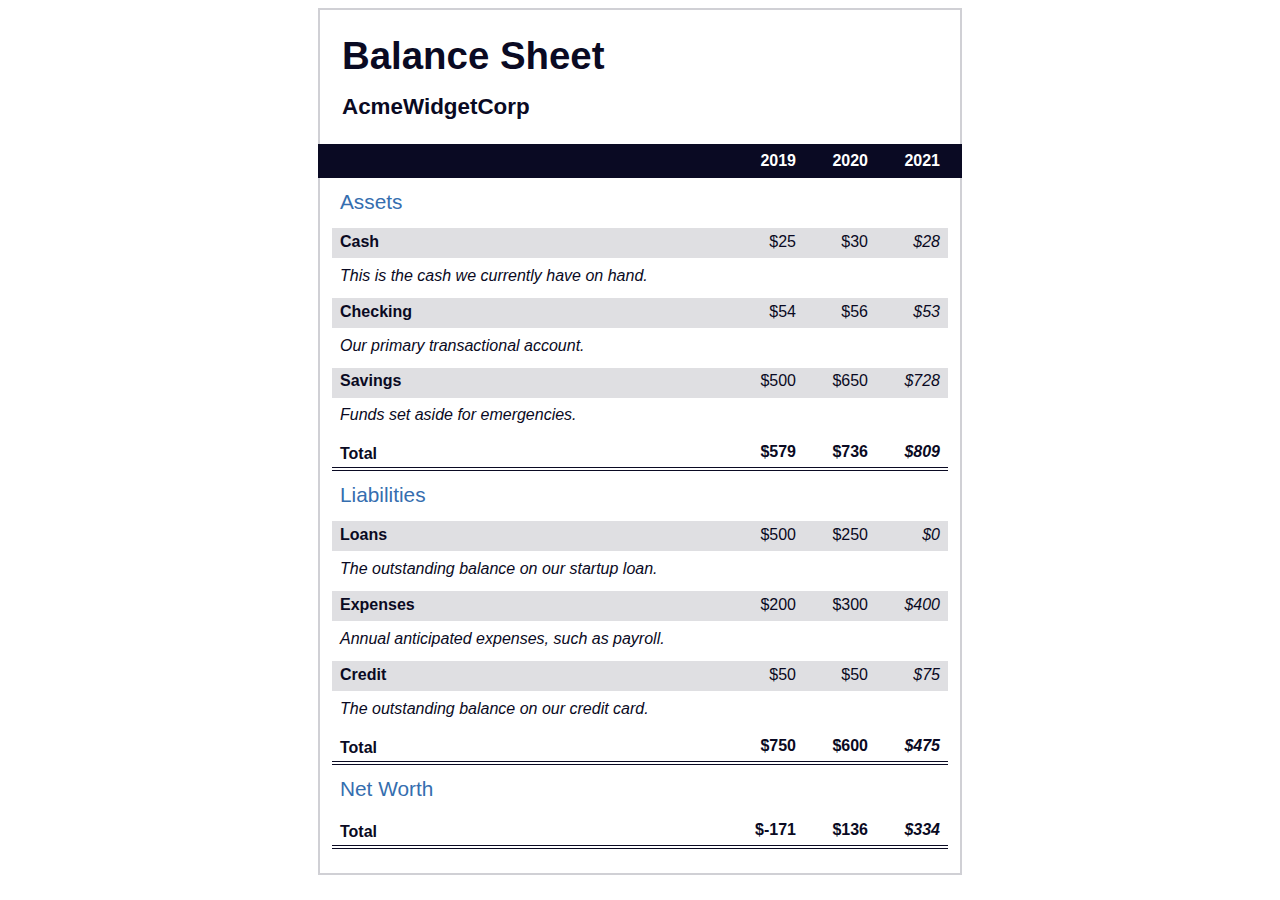
<file: balance sheet/index.html>
<!DOCTYPE html>
<html lang="en">
  <head>
    <meta charset="UTF-8">
    <meta name="viewport" content="width=device-width, initial-scale=1.0">
    <title>Balance Sheet</title>
    <link rel="stylesheet" href="./styles.css">
  </head>
  <body>
    <main>
      <section>
        <h1>
          <span class="flex">
            <span>AcmeWidgetCorp</span>
            <span>Balance Sheet</span>
          </span>
        </h1>
        <div id="years" aria-hidden="true">
          <span class="year">2019</span>
          <span class="year">2020</span>
          <span class="year">2021</span>
        </div>
        <div class="table-wrap">
          <table>
            <caption>Assets</caption>
            <thead>
              <tr>
                <td></td>
                <th><span class="sr-only year">2019</span></th>
                <th><span class="sr-only year">2020</span></th>
                <th class="current"><span class="sr-only year">2021</span></th>
              </tr>
            </thead>
            <tbody>
              <tr class="data">
                <th>Cash <span class="description">This is the cash we currently have on hand.</span></th>
                <td>$25</td>
                <td>$30</td>
                <td class="current">$28</td>
              </tr>
              <tr class="data">
                <th>Checking <span class="description">Our primary transactional account.</span></th>
                <td>$54</td>
                <td>$56</td>
                <td class="current">$53</td>
              </tr>
              <tr class="data">
                <th>Savings <span class="description">Funds set aside for emergencies.</span></th>
                <td>$500</td>
                <td>$650</td>
                <td class="current">$728</td>
              </tr>
              <tr class="total">
                <th>Total <span class="sr-only">Assets</span></th>
                <td>$579</td>
                <td>$736</td>
                <td class="current">$809</td>
              </tr>
            </tbody>
          </table>
          <table>
            <caption>Liabilities</caption>
            <thead>
              <tr>
              <td></td>
              <th><span class="sr-only">2019</span></th>
              <th><span class="sr-only">2020</span></th>
              <th><span class="sr-only">2021</span></th>
              </tr>
            </thead>
            <tbody>
              <tr class="data">
                <th>Loans <span class="description">The outstanding balance on our startup loan.</span></th>
                <td>$500</td>
                <td>$250</td>
                <td class="current">$0</td>
              </tr>
              <tr class="data">
                <th>Expenses <span class="description">Annual anticipated expenses, such as payroll.</span></th>
                <td>$200</td>
                <td>$300</td>
                <td class="current">$400</td>
              </tr>
              <tr class="data">
                <th>Credit <span class="description">The outstanding balance on our credit card.</span></th>
                <td>$50</td>
                <td>$50</td>
                <td class="current">$75</td>
              </tr>
              <tr class="total">
                <th>Total <span class="sr-only">Liabilities</span></th>
                <td>$750</td>
                <td>$600</td>
                <td class="current">$475</td>
              </tr>
            </tbody>
          </table>
          <table>
            <caption>Net Worth</caption>
            <thead>
              <tr>
              <td></td>
              <th><span class="sr-only">2019</span></th>
              <th><span class="sr-only">2020</span></th>
              <th><span class="sr-only">2021</span></th>
              </tr>
            </thead>
            <tbody>
              <tr class="total">
                <th>Total <span class="sr-only">Net Worth</span></th>
                <td>$-171</td>
                <td>$136</td>
                <td class="current">$334</td>
              </tr>
            </tbody>
          </table>
        </div>
      </section>
    </main>
  </body>
</html>
</file>
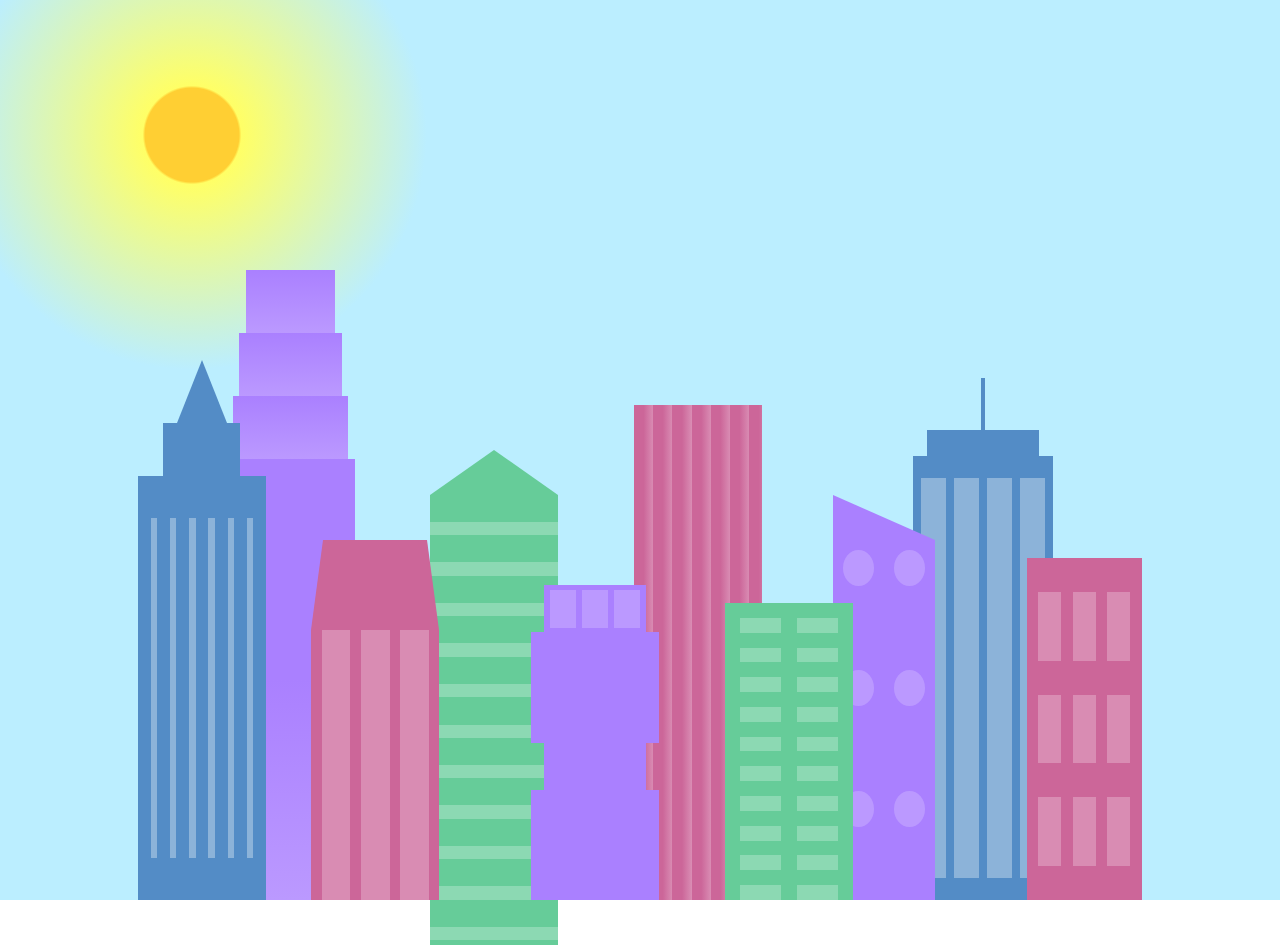
<file: City Skyline/index.html>
<!DOCTYPE html>
<html lang="en">    
  <head>
    <meta charset="UTF-8">
    <title>City Skyline</title>
    <link href="styles.css" rel="stylesheet" />   
  </head>

  <body>
    <div class="background-buildings sky">
      <div></div>
      <div></div>
      <div class="bb1 building-wrap">
        <div class="bb1a bb1-window"></div>
        <div class="bb1b bb1-window"></div>
        <div class="bb1c bb1-window"></div>
        <div class="bb1d"></div>
      </div>
      <div class="bb2">
        <div class="bb2a"></div>
        <div class="bb2b"></div>
      </div>
      <div class="bb3"></div>
      <div></div>
      <div class="bb4 building-wrap">
        <div class="bb4a"></div>
        <div class="bb4b"></div>
        <div class="bb4c window-wrap">
          <div class="bb4-window"></div>
          <div class="bb4-window"></div>
          <div class="bb4-window"></div>
          <div class="bb4-window"></div>
        </div>
      </div>
      <div></div>
      <div></div>
    </div>

    <div class="foreground-buildings">
      <div></div>
      <div></div>
      <div class="fb1 building-wrap">
        <div class="fb1a"></div>
        <div class="fb1b"></div>
        <div class="fb1c"></div>
      </div>
      <div class="fb2">
        <div class="fb2a"></div>
        <div class="fb2b window-wrap">
          <div class="fb2-window"></div>
          <div class="fb2-window"></div>
          <div class="fb2-window"></div>
        </div>
      </div>
      <div></div>
      <div class="fb3 building-wrap">
        <div class="fb3a window-wrap">
          <div class="fb3-window"></div>
          <div class="fb3-window"></div>
          <div class="fb3-window"></div>
        </div>
        <div class="fb3b"></div>
        <div class="fb3a"></div>
        <div class="fb3b"></div>
      </div>
      <div class="fb4">
        <div class="fb4a"></div>
        <div class="fb4b">
          <div class="fb4-window"></div>
          <div class="fb4-window"></div>
          <div class="fb4-window"></div>
          <div class="fb4-window"></div>
          <div class="fb4-window"></div>
          <div class="fb4-window"></div>
        </div>
      </div>
      <div class="fb5"></div>
      <div class="fb6"></div>
      <div></div>
      <div></div>
    </div>
  </body>
</html>
</file>
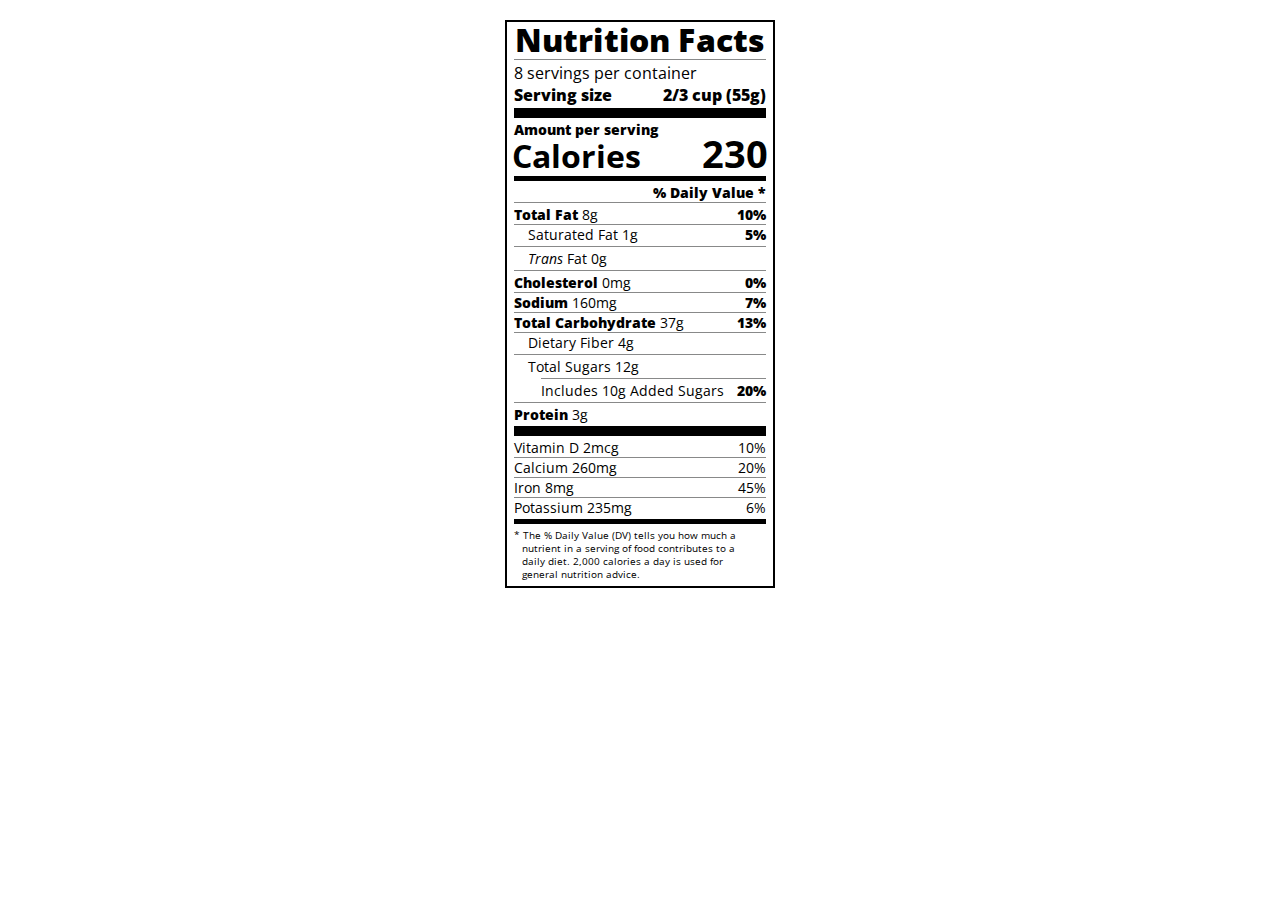
<file: nutrition/index.html>
<!DOCTYPE html>
<html lang="en">
  <head>
    <meta charset="UTF-8">
    <title>Nutrition Label</title>
    <link href="https://fonts.googleapis.com/css?family=Open+Sans:400,700,800" rel="stylesheet">
    <link href="./styles.css" rel="stylesheet">
  </head>
  <body>
    <div class="label">
      <header>
        <h1 class="bold">Nutrition Facts</h1>
        <div class="divider"></div>
        <p>8 servings per container</p>
        <p class="bold">Serving size <span class="right">2/3 cup (55g)</span></p>
      </header>
      <div class="divider lg"></div>
      <div class="calories-info">
        <p class="bold sm-text">Amount per serving</p>
        <h1>Calories <span class="right">230</span></h1>
      </div>
      <div class="divider md"></div>
      <div class="daily-value sm-text">
        <p class="right bold no-divider">% Daily Value *</p>
        <div class="divider"></div>
        <p><span class="bold">Total Fat</span> 8g <span class="bold right">10%</span></p>
        <p class="indent no-divider">Saturated Fat 1g <span class="bold right">5%</span></p>
        <div class="divider"></div>
        <p class="indent no-divider"><i>Trans</i> Fat 0g</p>
        <div class="divider"></div>
        <p><span class="bold">Cholesterol</span> 0mg <span class="right bold">0%</span></p>
        <p><span class="bold">Sodium</span> 160mg <span class="right bold">7%</span></p>
        <p><span class="bold">Total Carbohydrate</span> 37g <span class="right bold">13%</span></p>
        <p class="indent no-divider">Dietary Fiber 4g</p>
        <div class="divider"></div>
        <p class="indent no-divider">Total Sugars 12g</p>
        <div class="divider dbl-indent"></div>
        <p class="dbl-indent no-divider">Includes 10g Added Sugars <span class="right bold">20%</span>
        <div class="divider"></div>
        <p class="no-divider"><span class="bold">Protein</span> 3g</p>
        <div class="divider lg"></div>
        <p>Vitamin D 2mcg <span class="right">10%</span></p>
        <p>Calcium 260mg <span class="right">20%</span></p>
        <p>Iron 8mg <span class="right">45%</span></p>
        <p class="no-divider">Potassium 235mg <span class="right">6%</span></p>
      </div>
      <div class="divider md"></div>
      <p class="note">* The % Daily Value (DV) tells you how much a nutrient in a serving of food contributes to a daily diet. 2,000 calories a day is used for general nutrition advice.</p>
    </div>
  </body>
</html>
</file>
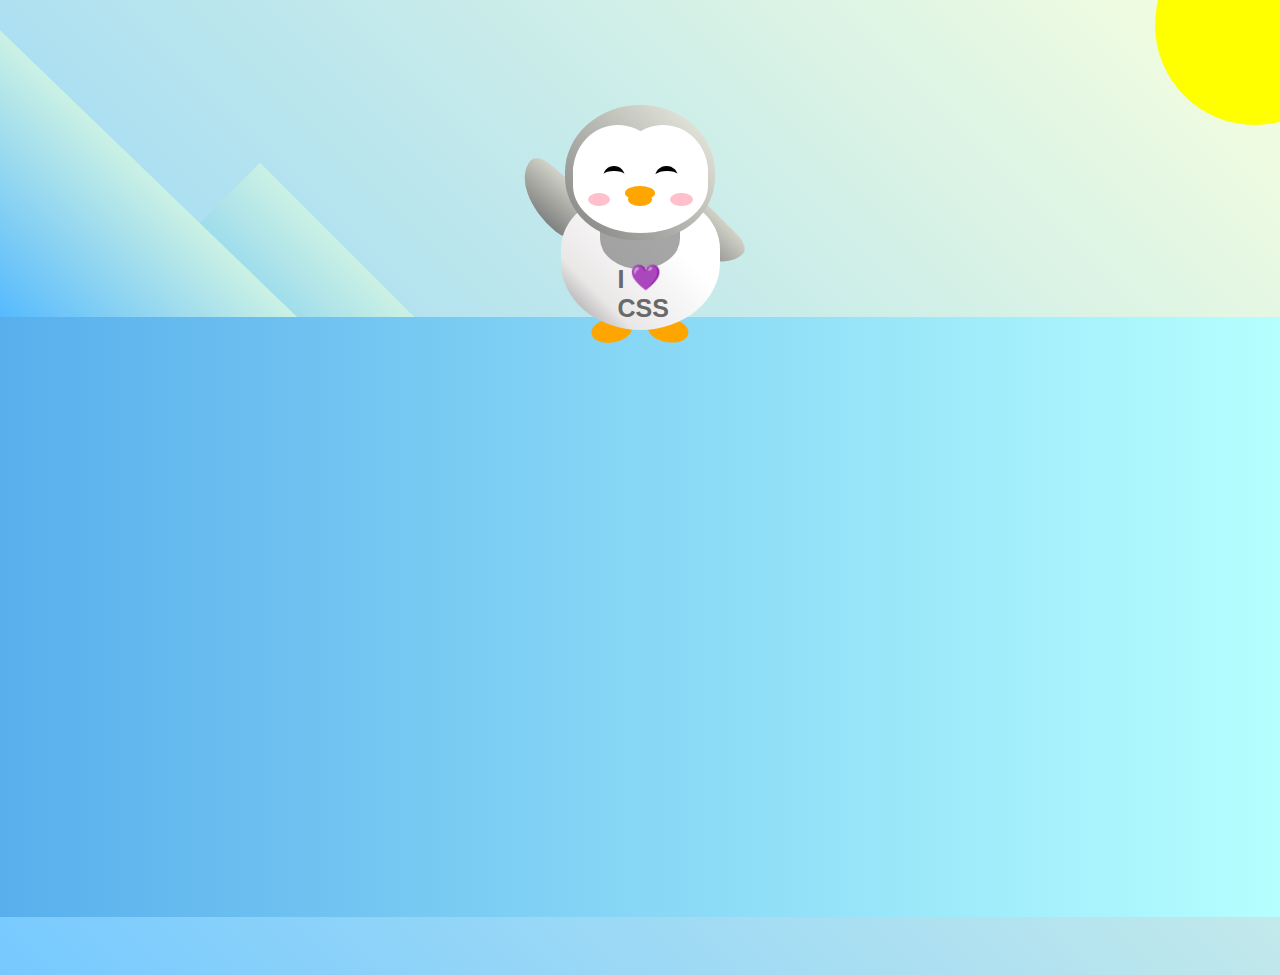
<file: Penguin/index.html>
<!DOCTYPE html>
<html lang="en">
  <head>
    <meta charset="UTF-8" />
    <link rel="stylesheet" href="./styles.css" />
    <title>Penguin</title>
    <meta name="viewport" content="width=device-width, initial-scale=1.0" />
  </head>

  <body>
    <div class="left-mountain"></div>
    <div class="back-mountain"></div>
    <div class="sun"></div>
    <div class="penguin">
      <div class="penguin-head">
        <div class="face left"></div>
        <div class="face right"></div>
        <div class="chin"></div>
        <div class="eye left">
          <div class="eye-lid"></div>
        </div>
        <div class="eye right">
          <div class="eye-lid"></div>
        </div>
        <div class="blush left"></div>
        <div class="blush right"></div>
        <div class="beak top"></div>
        <div class="beak bottom"></div>
      </div>
      <div class="shirt">
        <div>💜</div>
        <p>I CSS</p>
      </div> 
      <div class="penguin-body">
        <div class="arm left"></div>
        <div class="arm right"></div>
        <div class="foot left"></div>
        <div class="foot right"></div>
      </div>
    </div>

    <div class="ground"></div>
  </body>
</html>
</file>
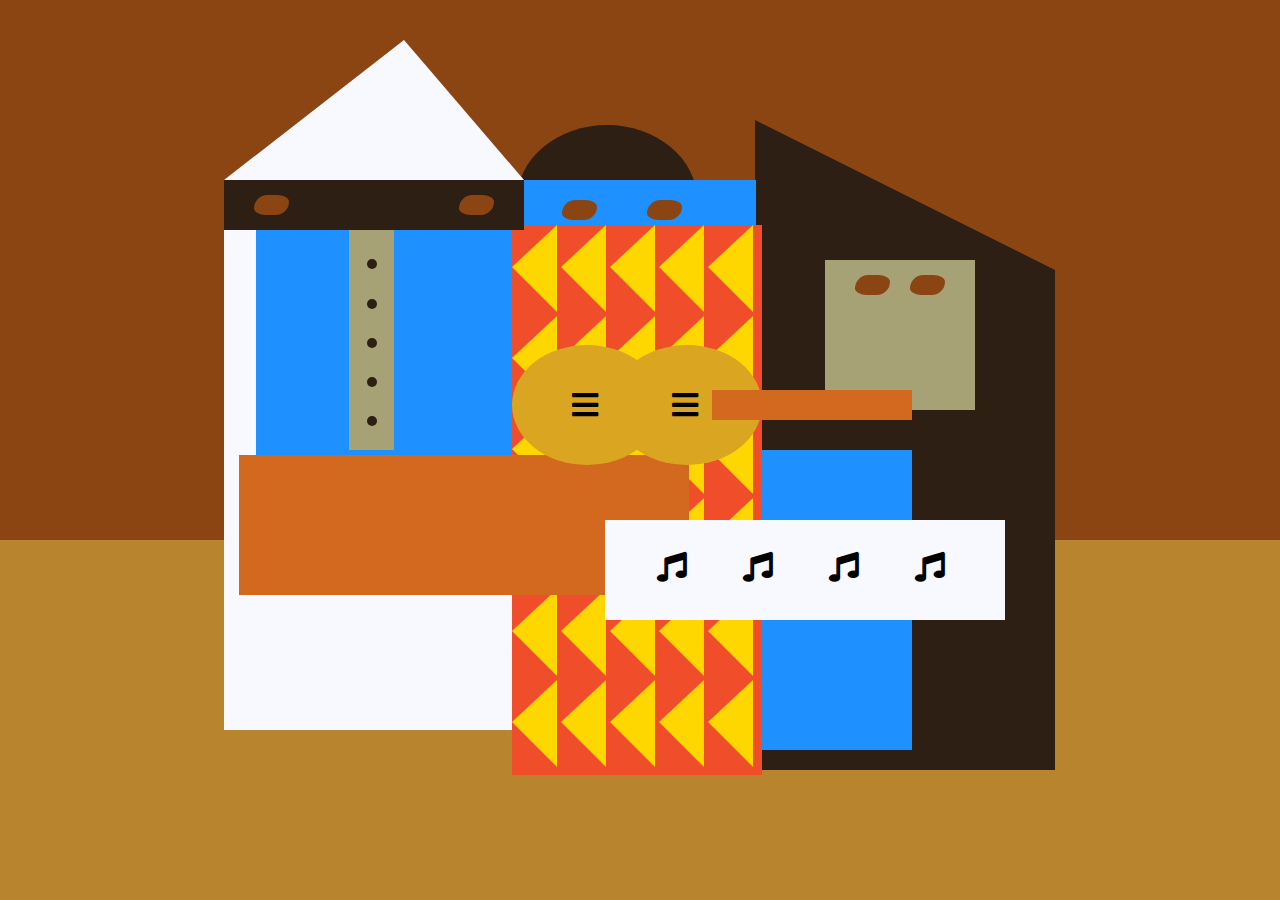
<file: Piocasso Painting/index.html>
<!DOCTYPE html>
<html lang="en">
  <head>
    <meta charset="utf-8">
    <title>Picasso Painting</title>
    <link rel="stylesheet" href="./styles.css" />
    <link rel="stylesheet" href="https://use.fontawesome.com/releases/v5.8.2/css/all.css">
  </head>
  <body>
    <div id="back-wall"></div>
    <div class="characters">
      <div id="offwhite-character">
        <div id="white-hat"></div>
        <div id="black-mask">
          <div class="eyes left"></div>
          <div class="eyes right"></div>
        </div>
        <div id="gray-instrument">
          <div class="black-dot"></div>
          <div class="black-dot"></div>
          <div class="black-dot"></div>
          <div class="black-dot"></div>
          <div class="black-dot"></div>
        </div>
        <div id="tan-table"></div>
      </div>
      <div id="black-character">
        <div id="black-hat"></div>
        <div id="gray-mask">
          <div class="eyes left"></div>
          <div class="eyes right"></div>
        </div>
        <div id="white-paper">
          <i class="fas fa-music"></i>
          <i class="fas fa-music"></i>
          <i class="fas fa-music"></i>
          <i class="fas fa-music"></i>
        </div>
      </div>
      <div class="blue" id="blue-left"></div>
      <div class="blue" id="blue-right"></div>
      <div id="orange-character">
        <div id="black-round-hat"></div>
        <div id="eyes-div">
          <div class="eyes left"></div>
          <div class="eyes right"></div>
        </div>
        <div id="triangles">
          <div class="triangle"></div>
          <div class="triangle"></div>
          <div class="triangle"></div>
          <div class="triangle"></div>
          <div class="triangle"></div>
          <div class="triangle"></div>
          <div class="triangle"></div>
          <div class="triangle"></div>
          <div class="triangle"></div>
          <div class="triangle"></div>
          <div class="triangle"></div>
          <div class="triangle"></div>
          <div class="triangle"></div>
          <div class="triangle"></div>
          <div class="triangle"></div>
          <div class="triangle"></div>
          <div class="triangle"></div>
          <div class="triangle"></div>
          <div class="triangle"></div>
          <div class="triangle"></div>
          <div class="triangle"></div>
          <div class="triangle"></div>
          <div class="triangle"></div>
          <div class="triangle"></div>
          <div class="triangle"></div>
          <div class="triangle"></div>
          <div class="triangle"></div>
          <div class="triangle"></div>
          <div class="triangle"></div>
          <div class="triangle"></div>
        </div>
        <div id="guitar">
          <div class="guitar" id="guitar-left">
            <i class="fas fa-bars"></i>
          </div>
          <div class="guitar" id="guitar-right">
            <i class="fas fa-bars"></i>
          </div>
          <div id="guitar-neck"></div>
        </div>
      </div>
    </div>
  </body>
</html>
</file>
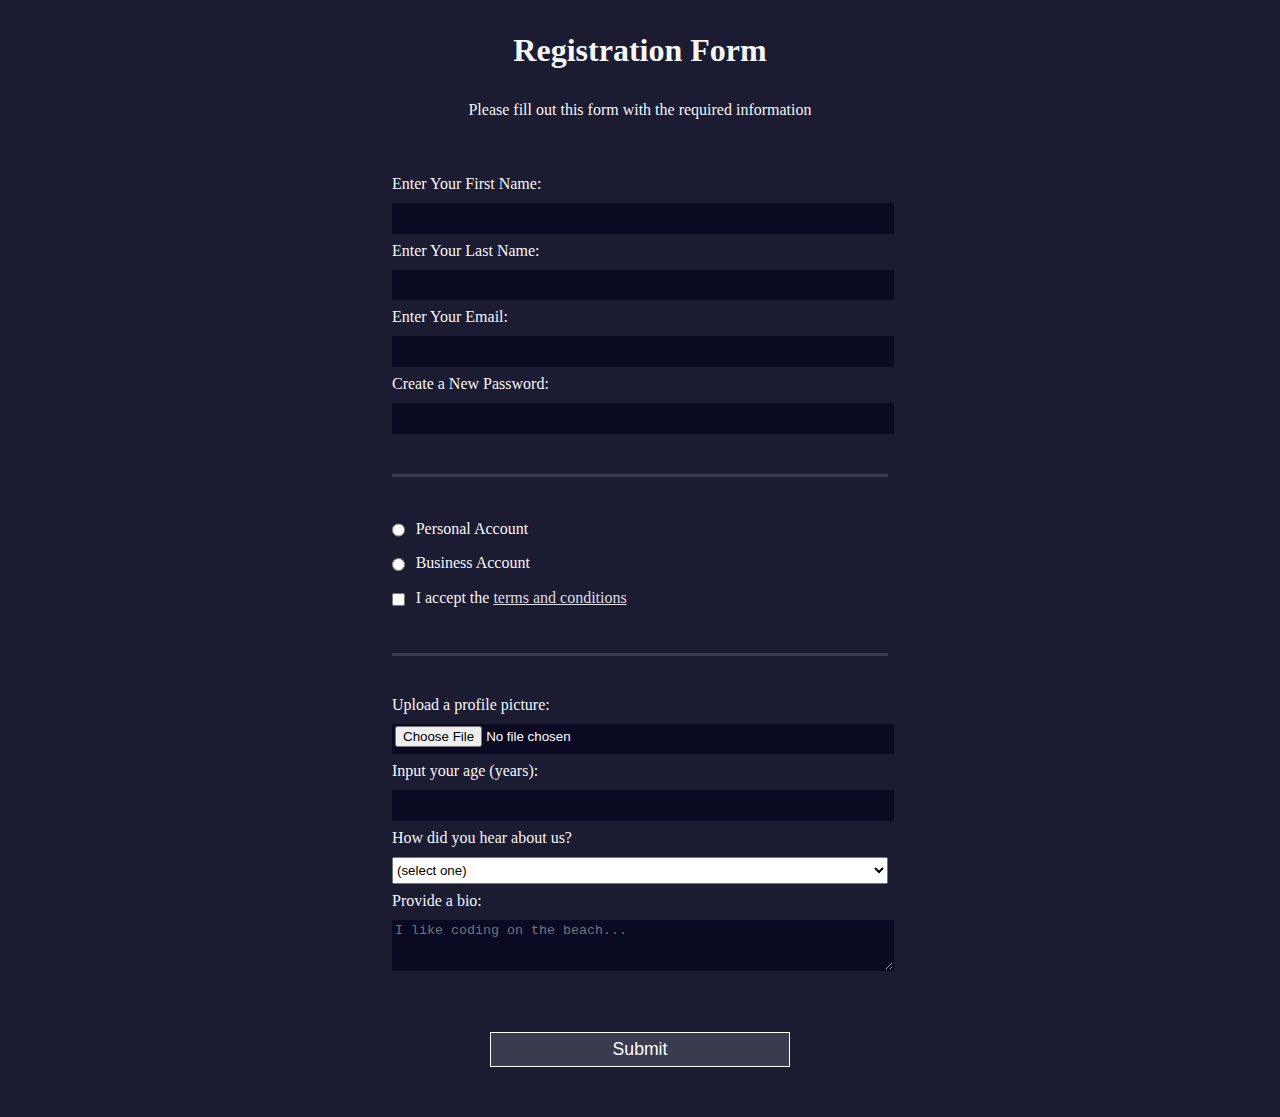
<file: Registration form/index.html>
<!DOCTYPE html>
<html lang="en">
  <head>
    <meta charset="UTF-8">
    <title>Registration Form</title>
    <link rel="stylesheet" href="styles.css" />
  </head>
  <body>
    <h1>Registration Form</h1>
    <p>Please fill out this form with the required information</p>
    <form method="post" action='https://register-demo.freecodecamp.org'>
      <fieldset>
        <label for="first-name">Enter Your First Name: <input id="first-name" name="first-name" type="text" required /></label>
        <label for="last-name">Enter Your Last Name: <input id="last-name" name="last-name" type="text" required /></label>
        <label for="email">Enter Your Email: <input id="email" name="email" type="email" required /></label>
        <label for="new-password">Create a New Password: <input id="new-password" name="new-password" type="password" pattern="[a-z0-5]{8,}" required /></label>
      </fieldset>
      <fieldset>
        <label for="personal-account"><input id="personal-account" type="radio" name="account-type" class="inline" /> Personal Account</label>
        <label for="business-account"><input id="business-account" type="radio" name="account-type" class="inline" /> Business Account</label>
        <label for="terms-and-conditions" name="terms-and-conditions">
          <input id="terms-and-conditions" type="checkbox" required name="terms-and-conditions" class="inline" /> I accept the <a href="https://www.freecodecamp.org/news/terms-of-service/">terms and conditions</a>
        </label>
      </fieldset>
      <fieldset>
        <label for="profile-picture">Upload a profile picture: <input id="profile-picture" type="file" name="file" /></label>
        <label for="age">Input your age (years): <input id="age" type="number" name="age" min="13" max="120" /></label>
        <label for="referrer">How did you hear about us?
          <select id="referrer" name="referrer">
            <option value="">(select one)</option>
            <option value="1">freeCodeCamp News</option>
            <option value="2">freeCodeCamp YouTube Channel</option>
            <option value="3">freeCodeCamp Forum</option>
            <option value="4">Other</option>
          </select>
        </label>
        <label for="bio">Provide a bio:
          <textarea id="bio" name="bio" rows="3" cols="30" placeholder="I like coding on the beach..."></textarea>
        </label>
      </fieldset>
      <input type="submit" value="Submit" />
    </form>
  </body>
</html>
</file>
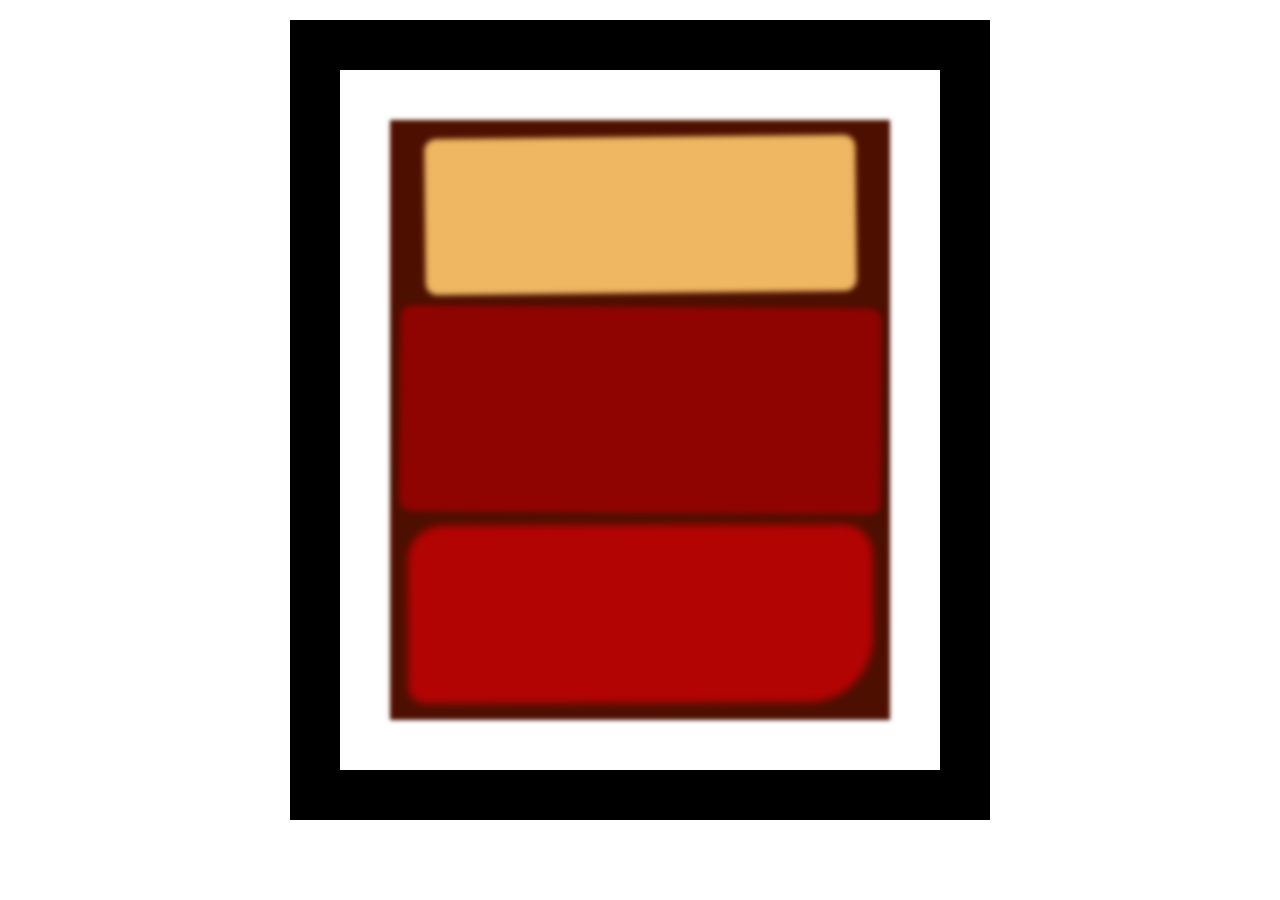
<file: Rothko Painting/index.html>
<!DOCTYPE html>
<html lang="en">
  <head>
    <meta charset="UTF-8">
    <title>Rothko Painting</title>
    <link href="./styles.css" rel="stylesheet">
  </head>
  <body>
    <div class="frame">
      <div class="canvas">
        <div class="one"></div>
        <div class="two"></div>
        <div class="three"></div>
      </div>
    </div>
  </body>
</html>
</file>
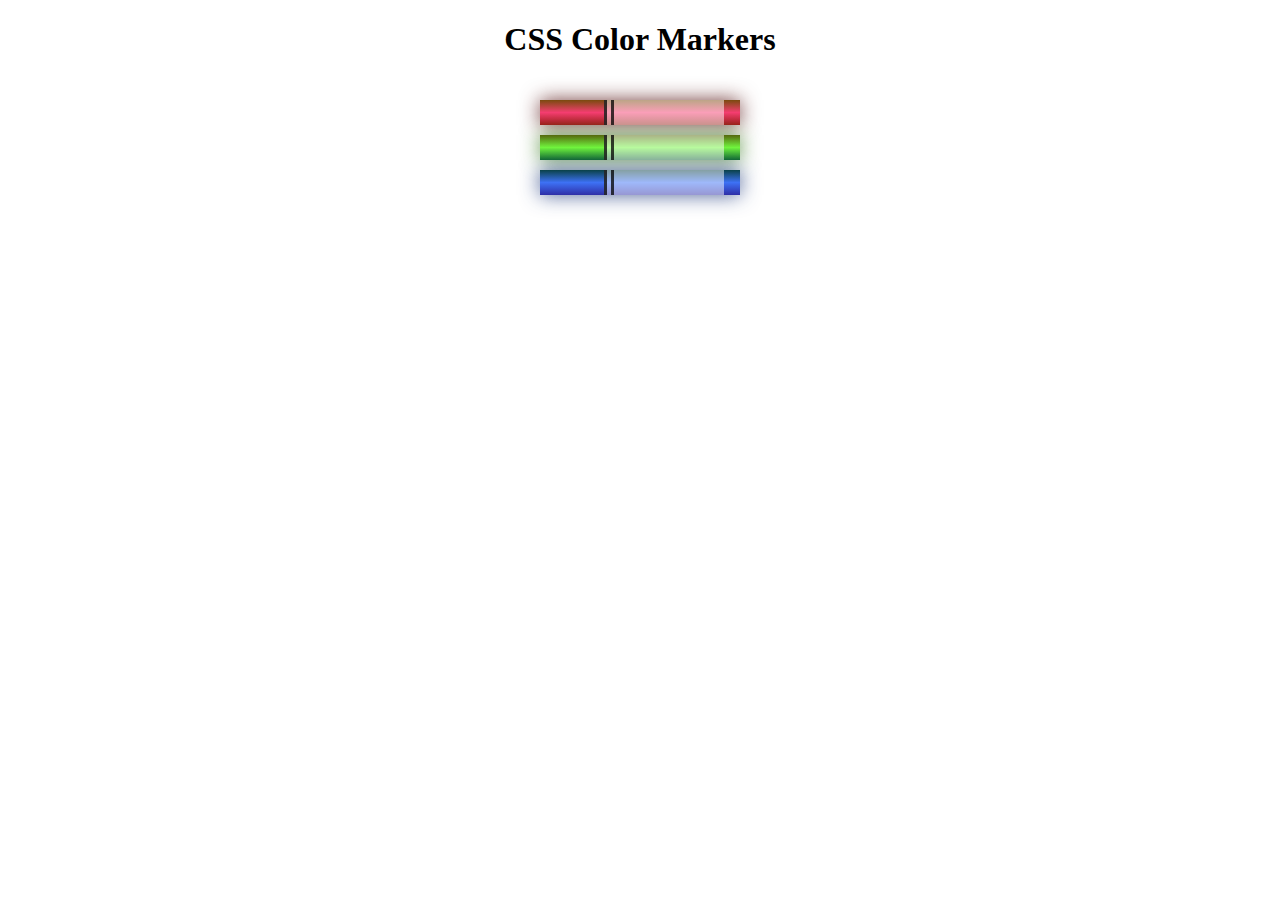
<file: colored markers/markers.html>
<!DOCTYPE html>
<html lang="en">
  <head>
    <meta charset="utf-8">
    <meta name="viewport" content="width=device-width, initial-scale=1.0">
    <title>Colored Markers</title>
    <link rel="stylesheet" href="styles.css">
  </head>
  <body>
    <h1>CSS Color Markers</h1>
    <div class="container">
      <div class="marker red">
        <div class="cap"></div>
        <div class="sleeve"></div>
      </div>
      <div class="marker green">
        <div class="cap"></div>
        <div class="sleeve"></div>
      </div>
      <div class="marker blue">
        <div class="cap"></div>
        <div class="sleeve"></div>
      </div>
    </div>
  </body>
</html>
</file>
<file: balance sheet/styles.css>
span[class~="sr-only"] {
  border: 0 !important;
  clip: rect(1px, 1px, 1px, 1px) !important;
  clip-path: inset(50%) !important;
  -webkit-clip-path: inset(50%) !important;
  height: 1px !important;
  width: 1px !important;
  position: absolute !important;
  overflow: hidden !important;
  white-space: nowrap !important;
  padding: 0 !important;
  margin: -1px !important;
}

html {
  box-sizing: border-box;
}

body {
  font-family: sans-serif;
  color: #0a0a23;
}

h1 {
  max-width: 37.25rem;
  margin: 0 auto;
  padding: 1.5rem 1.25rem;
}

h1 .flex {
  display: flex;
  flex-direction: column-reverse;
  gap: 1rem;
}

h1 .flex span:first-of-type {
  font-size: 0.7em;
}

h1 .flex span:last-of-type {
  font-size: 1.2em;
}

section {
  max-width: 40rem;
  margin: 0 auto;
  border: 2px solid #d0d0d5;
}

#years {
  display: flex;
  justify-content: flex-end;
  position: sticky;
  top: 0;
  background: #0a0a23;
  color: #fff;
  z-index: 999;
  padding: 0.5rem calc(1.25rem + 2px) 0.5rem 0;
  margin: 0 -2px;
}

#years span[class] {
  font-weight: bold;
  width: 4.5rem;
  text-align: right;
}

.table-wrap {
  padding: 0 0.75rem 1.5rem 0.75rem;
}

table {
  border-collapse: collapse;
  border: 0;
  width: 100%;
  position: relative;
  margin-top: 3rem;
}

table caption {
  color: #356eaf;
  font-size: 1.3em;
  font-weight: normal;
  position: absolute;
  top: -2.25rem;
  left: 0.5rem;
}

tbody td {
  width: 100vw;
  min-width: 4rem;
  max-width: 4rem;
}

tbody th {
  width: calc(100% - 12rem);
}

tr[class="total"] {
  border-bottom: 4px double #0a0a23;
  font-weight: bold;
}

tr[class="total"] th {
  text-align: left;
  padding: 0.5rem 0 0.25rem 0.5rem;
}

tr.total td {
  text-align: right;
  padding: 0 0.25rem;
}

tr.total td:nth-of-type(3) {
  padding-right: 0.5rem;
}

tr.total:hover {
  background-color: #99c9ff;
}

td.current {
  font-style: italic;
}

tr.data {
  background-image: linear-gradient(to bottom, #dfdfe2 1.845rem, white 1.845rem);
}

tr.data th {
  text-align: left;
  padding-top: 0.3rem;
  padding-left: 0.5rem;
}

tr.data th .description {
  display: block;
  font-weight: normal;
  font-style: italic;
  padding: 1rem 0 0.75rem;
  margin-right: -13.5rem;
}

tr.data td {
  vertical-align: top;
  padding: 0.3rem 0.25rem 0;
  text-align: right;
}

tr.data td:last-of-type {
  padding-right: 0.5rem;
}
</file>
<file: City Skyline/styles.css>
:root {
  --building-color1: #aa80ff;
  --building-color2: #66cc99;
  --building-color3: #cc6699;
  --building-color4: #538cc6;
  --window-color1: #bb99ff;
  --window-color2: #8cd9b3;
  --window-color3: #d98cb3;
  --window-color4: #8cb3d9;
}

* {
  box-sizing: border-box;
}

body {
  height: 100vh;
  margin: 0;
  overflow: hidden;
}

.background-buildings, .foreground-buildings {
  width: 100%;
  height: 100%;
  display: flex;
  align-items: flex-end;
  justify-content: space-evenly;
  position: absolute;
  top: 0;
}

.building-wrap {
  display: flex;
  flex-direction: column;
  align-items: center;
}

.window-wrap {
  display: flex;
  align-items: center;
  justify-content: space-evenly;
}

.sky {
  background: radial-gradient(
      closest-corner circle at 15% 15%,
      #ffcf33,
      #ffcf33 20%,
      #ffff66 21%,
      #bbeeff 100%
    );
}

/* BACKGROUND BUILDINGS - "bb" stands for "background building" */
.bb1 {
  width: 10%;
  height: 70%;
}

.bb1a {
  width: 70%;
}
  
.bb1b {
  width: 80%;
}
  
.bb1c {
  width: 90%;
}

.bb1d {
  width: 100%;
  height: 70%;
  background: linear-gradient(
      var(--building-color1) 50%,
      var(--window-color1)
    );
}

.bb1-window {
  height: 10%;
  background: linear-gradient(
      var(--building-color1),
      var(--window-color1)
    );
}

.bb2 {
  width: 10%;
  height: 50%;
}

.bb2a {
  border-bottom: 5vh solid var(--building-color2);
  border-left: 5vw solid transparent;
  border-right: 5vw solid transparent;
}

.bb2b {
  width: 100%;
  height: 100%;
  background: repeating-linear-gradient(
      var(--building-color2),
      var(--building-color2) 6%,
      var(--window-color2) 6%,
      var(--window-color2) 9%
    );
}

.bb3 {
  width: 10%;
  height: 55%;
  background: repeating-linear-gradient(
      90deg,
      var(--building-color3),
      var(--building-color3),
      var(--window-color3) 15%
    );
}

.bb4 {
  width: 11%;
  height: 58%;
}

.bb4a {
  width: 3%;
  height: 10%;
  background-color: var(--building-color4);
}

.bb4b {
  width: 80%;
  height: 5%;
  background-color: var(--building-color4);
}
  
.bb4c {
  width: 100%;
  height: 85%;
  background-color: var(--building-color4);
}

.bb4-window {
  width: 18%;
  height: 90%;
  background-color: var(--window-color4);
}

/* FOREGROUND BUILDINGS - "fb" stands for "foreground building" */
.fb1 {
  width: 10%;
  height: 60%;
}

.fb1a {
  border-bottom: 7vh solid var(--building-color4);
  border-left: 2vw solid transparent;
  border-right: 2vw solid transparent;
}

.fb1b {
  width: 60%;
  height: 10%;
  background-color: var(--building-color4);
}
  
.fb1c {
  width: 100%;
  height: 80%;
  background: repeating-linear-gradient(
      90deg,
      var(--building-color4),
      var(--building-color4) 10%,
      transparent 10%,
      transparent 15%
    ),
    repeating-linear-gradient(
      var(--building-color4),
      var(--building-color4) 10%,
      var(--window-color4) 10%,
      var(--window-color4) 90%
    );
}

.fb2 {
  width: 10%;
  height: 40%;
}

.fb2a {
  width: 100%;
  border-bottom: 10vh solid var(--building-color3);
  border-left: 1vw solid transparent;
  border-right: 1vw solid transparent;
}

.fb2b {
  width: 100%;
  height: 75%;
  background-color: var(--building-color3);
}

.fb2-window {
  width: 22%;
  height: 100%;
  background-color: var(--window-color3);
}

.fb3 {
  width: 10%;
  height: 35%;
}
  
.fb3a {
  width: 80%;
  height: 15%;
  background-color: var(--building-color1);
}
  
.fb3b {
  width: 100%;
  height: 35%;
  background-color: var(--building-color1);
}

.fb3-window {
  width: 25%;
  height: 80%;
  background-color: var(--window-color1);
}

.fb4 {
  width: 8%;
  height: 45%;
  position: relative;
  left: 10%;
}

.fb4a {
  border-top: 5vh solid transparent;
  border-left: 8vw solid var(--building-color1);
}

.fb4b {
  width: 100%;
  height: 89%;
  background-color: var(--building-color1);
  display: flex;
  flex-wrap: wrap;
}

.fb4-window {
  width: 30%;
  height: 10%;
  border-radius: 50%;
  background-color: var(--window-color1);
  margin: 10%;
}

.fb5 {
  width: 10%;
  height: 33%;
  position: relative;
  right: 10%;
  background: repeating-linear-gradient(
      var(--building-color2),
      var(--building-color2) 5%,
      transparent 5%,
      transparent 10%
    ),
    repeating-linear-gradient(
      90deg,
      var(--building-color2),
      var(--building-color2) 12%,
      var(--window-color2) 12%,
      var(--window-color2) 44%
    );
}

.fb6 {
  width: 9%;
  height: 38%;
  background: repeating-linear-gradient(
      90deg,
      var(--building-color3),
      var(--building-color3) 10%,
      transparent 10%,
      transparent 30%
    ),
    repeating-linear-gradient(
      var(--building-color3),
      var(--building-color3) 10%,
      var(--window-color3) 10%,
      var(--window-color3) 30%
    );
}

@media (max-width: 1000px) {
    :root {
    --building-color1: #000;
    --building-color2: #000;
    --building-color3: #000;
    --building-color4: #000;
    --window-color1: #777;
    --window-color2: #777;
    --window-color3: #777;
    --window-color4: #777;
  }
    .sky {
    background: radial-gradient(
        closest-corner circle at 15% 15%,
        #ccc,
        #ccc 20%,
        #445 21%,
        #223 100%
      );
  }
}
</file>
<file: nutrition/styles.css>
* {
  box-sizing: border-box;
}

html {
  font-size: 16px;
}

body {
  font-family: 'Open Sans', sans-serif;
}

.label {
  border: 2px solid black;
  width: 270px;
  margin: 20px auto;
  padding: 0 7px;
}

header h1 {
  text-align: center;
  margin: -4px 0;
  letter-spacing: 0.15px
}

p {
  margin: 0;
}

.divider {
  border-bottom: 1px solid #888989;
  margin: 2px 0;
  clear: right;
}

.bold {
  font-weight: 800;
}

.right {
  float: right;
}

.lg {
  height: 10px;
}

.lg, .md {
  background-color: black;
  border: 0;
}

.md {
  height: 5px;
}

.sm-text {
  font-size: 0.85rem;
}

.calories-info h1 {
  margin: -5px -2px;
  overflow: hidden;
}

.calories-info span {
  font-size: 1.2em;
  margin-top: -7px;
}

.indent {
  margin-left: 1em;
}

.dbl-indent {
  margin-left: 2em;
}

.daily-value p:not(.no-divider) {
  border-bottom: 1px solid #888989;
}

.note {
  font-size: 0.6rem;
  margin: 5px 0;
  padding-left: 8px;
  padding-right: 8px;
  padding-top: 0;
  padding-bottom: 0;
  text-indent: -8px;
}
</file>
<file: Penguin/styles.css>
:root {
  --penguin-face: white;
  --penguin-picorna: orange;
  --penguin-skin: gray;
}

body {
  background: linear-gradient(45deg, rgb(118, 201, 255), rgb(247, 255, 222));
  margin: 0;
  padding: 0;
  width: 100%;
  height: 100vh;
  overflow: hidden;
}

.left-mountain {
  width: 300px;
  height: 300px;
  background: linear-gradient(rgb(203, 241, 228), rgb(80, 183, 255));
  position: absolute;
  transform: skew(0deg, 44deg);
  z-index: 2;
  margin-top: 100px;
}

.back-mountain {
  width: 300px;
  height: 300px;
  background: linear-gradient(rgb(203, 241, 228), rgb(47, 170, 255));
  position: absolute;
  z-index: 1;
  transform: rotate(45deg);
  left: 110px;
  top: 225px;
}

.sun {
  width: 200px;
  height: 200px;
  background-color: yellow;
  position: absolute;
  border-radius: 50%;
  top: -75px;
  right: -75px;
}

.penguin {
  width: 300px;
  height: 300px;
  margin: auto;
  margin-top: 75px;
  z-index: 4;
  position: relative;
  transition: transform 1s ease-in-out 0ms;
}

.penguin * {
  position: absolute;
}

.penguin:active {
  transform: scale(1.5);
  cursor: not-allowed;
}

.penguin-head {
  width: 50%;
  height: 45%;
  background: linear-gradient(
    45deg,
    var(--penguin-skin),
    rgb(239, 240, 228)
  );
  border-radius: 70% 70% 65% 65%;
  top: 10%;
  left: 25%;
  z-index: 1;
}

.face {
  width: 60%;
  height: 70%;
  background-color: var(--penguin-face);
  border-radius: 70% 70% 60% 60%;
  top: 15%;
}

.face.left {
  left: 5%;
}

.face.right {
  right: 5%;
}

.chin {
  width: 90%;
  height: 70%;
  background-color: var(--penguin-face);
  top: 25%;
  left: 5%;
  border-radius: 70% 70% 100% 100%;
}

.eye {
  width: 15%;
  height: 17%;
  background-color: black;
  top: 45%;
  border-radius: 50%;
}

.eye.left {
  left: 25%;
}

.eye.right {
  right: 25%;
}

.eye-lid {
  width: 150%;
  height: 100%;
  background-color: var(--penguin-face);
  top: 25%;
  left: -23%;
  border-radius: 50%;
}

.blush {
  width: 15%;
  height: 10%;
  background-color: pink;
  top: 65%;
  border-radius: 50%;
}

.blush.left {
  left: 15%;
}

.blush.right {
  right: 15%;
}

.beak {
  height: 10%;
  background-color: var(--penguin-picorna);
  border-radius: 50%;
}

.beak.top {
  width: 20%;
  top: 60%;
  left: 40%;
}

.beak.bottom {
  width: 16%;
  top: 65%;
  left: 42%;
}

.shirt {
  font: bold 25px Helvetica, sans-serif;
  top: 165px;
  left: 127.5px;
  z-index: 1;
  color: #6a6969;
}

.shirt div {
  font-weight:  initial;
  top: 22.5px;
  left: 12px;
}

.penguin-body {
  width: 53%;
  height: 45%;
  background: linear-gradient(
    45deg,
    rgb(134, 133, 133) 0%,
    rgb(234, 231, 231) 25%,
    white 67%
  );
  border-radius: 80% 80% 100% 100%;
  top: 40%;
  left: 23.5%;
}

.penguin-body::before {
  content: "";
  position: absolute;
  width: 50%;
  height: 45%;
  background-color: var(--penguin-skin);
  top: 10%;
  left: 25%;
  border-radius: 0% 0% 100% 100%;
  opacity: 70%;
}

.arm {
  width: 30%;
  height: 60%;
  background: linear-gradient(
    90deg,
    var(--penguin-skin),
    rgb(209, 210, 199)
  );
  border-radius: 30% 30% 30% 120%;
  z-index: -1;
}

.arm.left {
  top: 35%;
  left: 5%;
  transform-origin: top left; 
  transform: rotate(130deg) scaleX(-1);
  animation: 3s linear infinite wave;
}

.arm.right {
  top: 0%;
  right: -5%;
  transform: rotate(-45deg);
}

@keyframes wave {
  10% {
    transform: rotate(110deg) scaleX(-1);
  }
  20% {
    transform: rotate(130deg) scaleX(-1);
  }
  30% {
    transform: rotate(110deg) scaleX(-1);
  }
  40% {
    transform: rotate(130deg) scaleX(-1);
  }
}

.foot {
  width:  15%;
  height: 30%;
  background-color: var(--penguin-picorna);
  top: 85%;
  border-radius: 50%;
  z-index: -1;
}

.foot.left {
  left: 25%;
  transform: rotate(80deg);
}

.foot.right {
  right: 25%;
  transform: rotate(-80deg);
}

.ground {
  width: 100vw;
  height: calc(100vh - 300px);
  background: linear-gradient(90deg, rgb(88, 175, 236), rgb(182, 255, 255));
  z-index: 3;
  position: absolute;
  margin-top: -58px;
}
</file>
<file: Piocasso Painting/styles.css>
body {
  background-color: rgb(184, 132, 46);
}

#back-wall {
  background-color: #8B4513;
  width: 100%;
  height: 60%;
  position: absolute;
  top: 0;
  left: 0;
  z-index: -1;
}

#offwhite-character {
  width: 300px;
  height: 550px;
  background-color: GhostWhite;
  position: absolute;
  top: 20%;
  left: 17.5%;
}

#white-hat {
  width: 0;
  height: 0;
  border-style: solid;
  border-width: 0 120px 140px 180px;
  border-top-color: transparent;
  border-right-color: transparent;
  border-bottom-color: GhostWhite;
  border-left-color: transparent;
  position: absolute;
  top: -140px;
  left: 0;
}

#black-mask {
  width: 100%;
  height: 50px;
  background-color: rgb(45, 31, 19);
  position: absolute;
  top: 0;
  left: 0;
  z-index: 1;
}

#gray-instrument {
  width: 15%;
  height: 40%;
  background-color: rgb(167, 162, 117);
  position: absolute;
  top: 50px;
  left: 125px;
  z-index: 1;
}

.black-dot {
  width: 10px;
  height: 10px;
  background-color: rgb(45, 31, 19);
  border-radius: 50%;
  display: block;
  margin: auto;
  margin-top: 65%;
}

#tan-table {
  width: 450px;
  height: 140px;
  background-color: #D2691E;
  position: absolute;
  top: 275px;
  left: 15px;
  z-index: 1;
}

#black-character {
  width: 300px;
  height: 500px;
  background-color: rgb(45, 31, 19);
  position: absolute;
  top: 30%;
  left: 59%;
}

#black-hat {
  width: 0;
  height: 0;
  border-style: solid;
  border-width: 150px 0 0 300px;
  border-top-color: transparent;
  border-right-color: transparent;
  border-bottom-color: transparent;
  border-left-color: rgb(45, 31, 19);
  position: absolute;
  top: -150px;
  left: 0;
}

#gray-mask {
  width: 150px;
  height: 150px;
  background-color: rgb(167, 162, 117);
  position: absolute;
  top: -10px;
  left: 70px;
}

#white-paper {
  width: 400px;
  height: 100px;
  background-color: GhostWhite;
  position: absolute;
  top: 250px;
  left: -150px;
  z-index: 1;
}

.fa-music {
  display: inline-block;
  margin-top: 8%;
  margin-left: 13%;
}

.blue {
  background-color: #1E90FF;
}

#blue-left {
  width: 500px;
  height: 300px;
  position: absolute;
  top: 20%;
  left: 20%;
}

#blue-right {
  width: 400px;
  height: 300px;
  position: absolute;
  top: 50%;
  left: 40%;
}

#orange-character {
  width: 250px;
  height: 550px;
  background-color: rgb(240, 78, 42);
  position: absolute;
  top: 25%;
  left: 40%;
}

#black-round-hat {
  width: 180px;
  height: 150px;
  background-color: rgb(45, 31, 19);
  border-radius: 50%;
  position: absolute;
  top: -100px;
  left: 5px;
  z-index: -1;
}

#eyes-div {
  width: 180px;
  height: 50px;
  position: absolute;
  top: -40px;
  left: 20px;
  z-index: 3;
}

#triangles {
  width: 250px;
  height: 550px;
}

.triangle {
  width: 0;
  height: 0;
  border-style: solid;
  border-width: 42px 45px 45px 0;
  border-top-color: transparent;
  border-right-color: Gold; /* yellow */
  border-bottom-color: transparent;
  border-left-color: transparent;
  display: inline-block;
}

#guitar {
  width: 100%;
  height: 100px;
  position: absolute;
  top: 120px;
  left: 0px;
  z-index: 3;
}

.guitar {
  width: 150px;
  height: 120px;
  background-color: Goldenrod;
  border-radius: 50%;
}

#guitar-left {
  position: absolute;
  left: 0px;
}

#guitar-right {
  position: absolute;
  left: 100px;
}

.fa-bars {
  display: block;
  margin-top: 30%;
  margin-left: 40%;
}

#guitar-neck {
  width: 200px;
  height: 30px;
  background-color: #D2691E;
  position: absolute;
  top: 45px;
  left: 200px;
  z-index: 3;
}

.eyes {
  width: 35px;
  height: 20px;
  background-color: #8B4513;
  border-radius: 20px 50%;
}

.right {
  position: absolute;
  top: 15px;
  right: 30px;
}

.left {
  position: absolute;
  top: 15px;
  left: 30px;
}

.fas {
  font-size: 30px;
}
</file>
<file: Registration form/styles.css>
body {
  width: 100%;
  height: 100vh;
  margin: 0;
  background-color: #1b1b32;
  color: #f5f6f7;
  font-family: Tahoma;
  font-size: 16px;
}

h1, p {
  margin: 1em auto;
  text-align: center;
}

form {
  width: 60vw;
  max-width: 500px;
  min-width: 300px;
  margin: 0 auto;
  padding-bottom: 2em;
}

fieldset {
  border: none;
  padding: 2rem 0;
  border-bottom: 3px solid #3b3b4f;
}

fieldset:last-of-type {
  border-bottom: none;
}

label {
  display: block;
  margin: 0.5rem 0;
}

input,
textarea,
select {
  margin: 10px 0 0 0;
  width: 100%;
  min-height: 2em;
}

input, textarea {
  background-color: #0a0a23;
  border: 1px solid #0a0a23;
  color: #ffffff;
}

.inline {
  width: unset;
  margin: 0 0.5em 0 0;
  vertical-align: middle;
}

input[type="submit"] {
  display: block;
  width: 60%;
  margin: 1em auto;
  height: 2em;
  font-size: 1.1rem;
  background-color: #3b3b4f;
  border-color: white;
  min-width: 300px;
}

input[type="file"] {
  padding: 1px 2px;
}

a {
  color: #dfdfe2;
}
</file>
<file: Rothko Painting/styles.css>
.canvas {
  width: 500px;
  height: 600px;
  background-color: #4d0f00;
  overflow: hidden;
  filter: blur(2px);
}

.frame {
  border: 50px solid black;
  width: 500px;
  padding: 50px;
  margin: 20px auto;
}

.one {
  width: 425px;
  height: 150px;
  background-color: #efb762;
  margin: 20px auto;
  box-shadow: 0 0 3px 3px #efb762;
  border-radius: 9px;
  transform: rotate(-0.6deg);
}

.two {
  width: 475px;
  height: 200px;
  background-color: #8f0401;
  margin: 0 auto 20px;
  box-shadow: 0 0 3px 3px #8f0401;
  border-radius: 8px 10px;
  transform: rotate(0.4deg);
}

.one, .two {
  filter: blur(1px);
}

.three {
  width: 91%;
  height: 28%;
  background-color: #b20403;
  margin: auto;
  filter: blur(2px);
  box-shadow: 0 0 5px 5px #b20403;
  border-radius: 30px 25px 60px 12px;
  transform: rotate(-0.2deg)
}
</file>
<file: colored markers/styles.css>
h1 {
  text-align: center;
}

.container {
  background-color: rgb(255, 255, 255);
  padding: 10px 0;
}

.marker {
  width: 200px;
  height: 25px;
  margin: 10px auto;
}

.cap {
  width: 60px;
  height: 25px;
}

.sleeve {
  width: 110px;
  height: 25px;
  background-color: rgba(255, 255, 255, 0.5);
  border-left: 10px double rgba(0, 0, 0, 0.75);
}

.cap, .sleeve {
  display: inline-block;
}

.red {
  background: linear-gradient(rgb(122, 74, 14), rgb(245, 62, 113), rgb(162, 27, 27));
  box-shadow: 0 0 20px 0 rgba(83, 14, 14, 0.8);
}

.green {
  background: linear-gradient(#55680D, #71F53E, #116C31);
  box-shadow: 0 0 20px 0 #3B7E20CC;
}

.blue {
  background: linear-gradient(hsl(186, 76%, 16%), hsl(223, 90%, 60%), hsl(240, 56%, 42%));
  box-shadow: 0 0 20px 0 hsla(223, 59%, 31%, 0.8);
}
</file>
